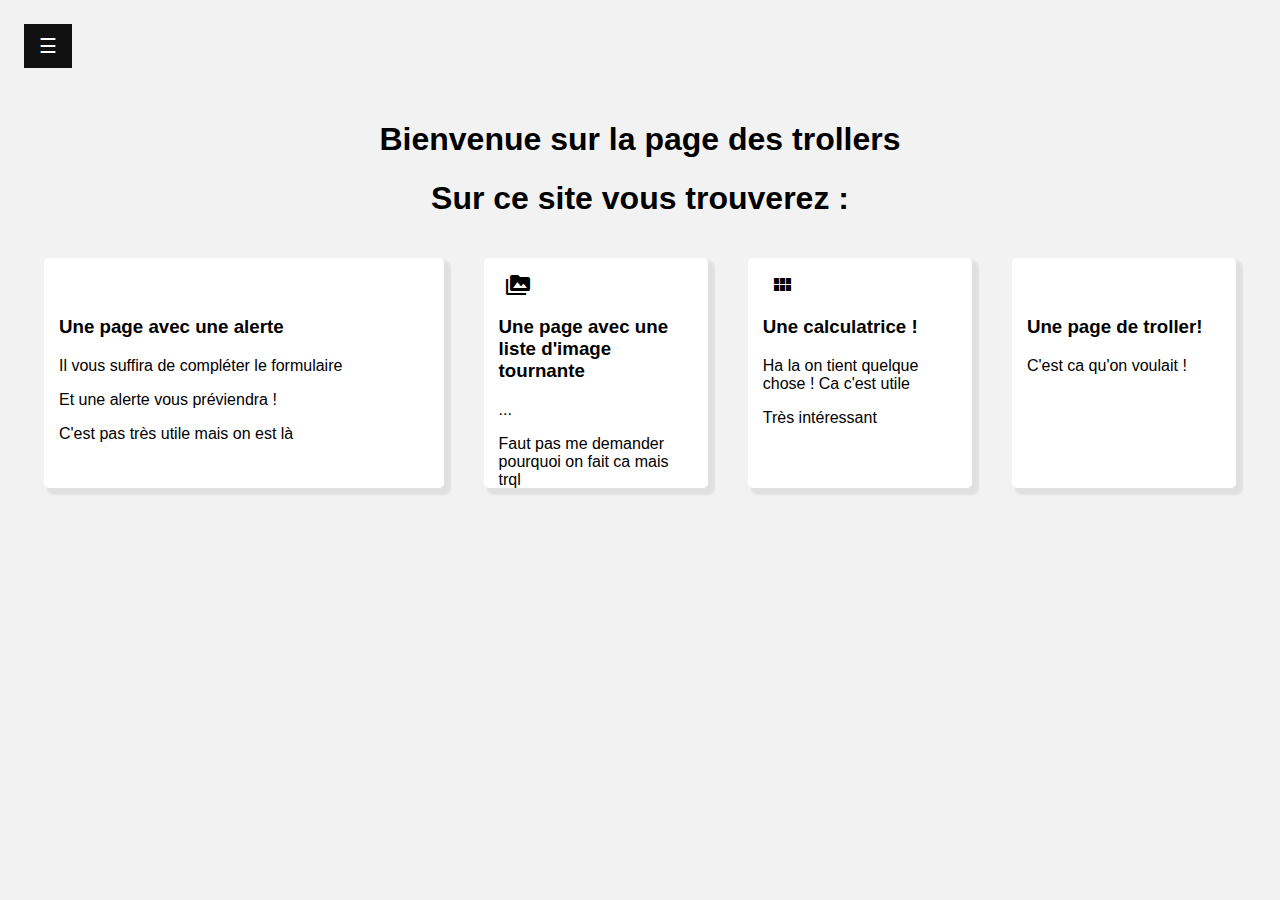
<file: index.html>
<!DOCTYPE html>
<html lang="fr">
<head>
    <meta charset="UTF-8">
    <meta http-equiv="X-UA-Compatible" content="IE=edge">
    <meta name="viewport" content="width=device-width, initial-scale=1.0">
    <link rel="stylesheet" href="./styles/style.navbar.css">
    <link rel="stylesheet" href="./styles/style.index.css">
    <link rel="stylesheet" href="https://fonts.googleapis.com/icon?family=Material+Icons">
    <script src="./scripts/navbar.js"></script>
    <script src="./scripts/index.js"></script>
    <title>L'application</title>
</head>
<body>

    <div id="sideBar" class="sidebar">
        <a href="javascript:void(0)" class="closebtn" onclick="closeNav()">×</a>
        <a href="../index.html">Accueil</a>
        <a href="./pages/alerte.html">Alerte</a>
        <a href="/pages/tournimage.html">TournImage</a>
        <a href="/pages/calculatrice.html">Calculatrice</a>
        <a href="/pages/clicktoprank.html">ClickToPrank</a>
    </div>

    <div id="buttonCloseOpen">
        <button class="openbtn" onclick="openNav()">☰</button>
    </div>

    <div id="content">
        <h1>Bienvenue sur la page des trollers</h1>
        <h1>Sur ce site vous trouverez :</h1>
        <div class="container">
            <div class="element" onclick="buttonDiv('alerte')">
                <i class="material-icons icon-center">notification_important</i>
                <h3>Une page avec une alerte</h3>
                <p>Il vous suffira de compléter le formulaire</p>
                <p>Et une alerte vous préviendra !</p>
                <p>C'est pas très utile mais on est là</p>
                
            </div>
            <div class="element" onclick="buttonDiv('tournimage')">
                <i class="material-icons icon-center">perm_media</i>
                <h3>Une page avec une liste d'image tournante</h3>
                <p>...</p>
                <p>Faut pas me demander pourquoi on fait ca mais trql</p>
                
            </div>
            <div class="element" onclick="buttonDiv('calculatrice')">
                <i class="material-icons icon-center">view_module</i>
                <h3>Une calculatrice !</h3>
                <p>Ha la on tient quelque chose ! Ca c'est utile</p>
                <p>Très intéressant</p>
                
            </div>
            <div class="element" onclick="buttonDiv('clicktoprank')">
                <i class="material-icons icon-center">swipe</i>
                <h3>Une page de troller!</h3>
                <p>C'est ca qu'on voulait !</p>                
            </div>
        </div>
    </div>
</body>
</html>
</file>
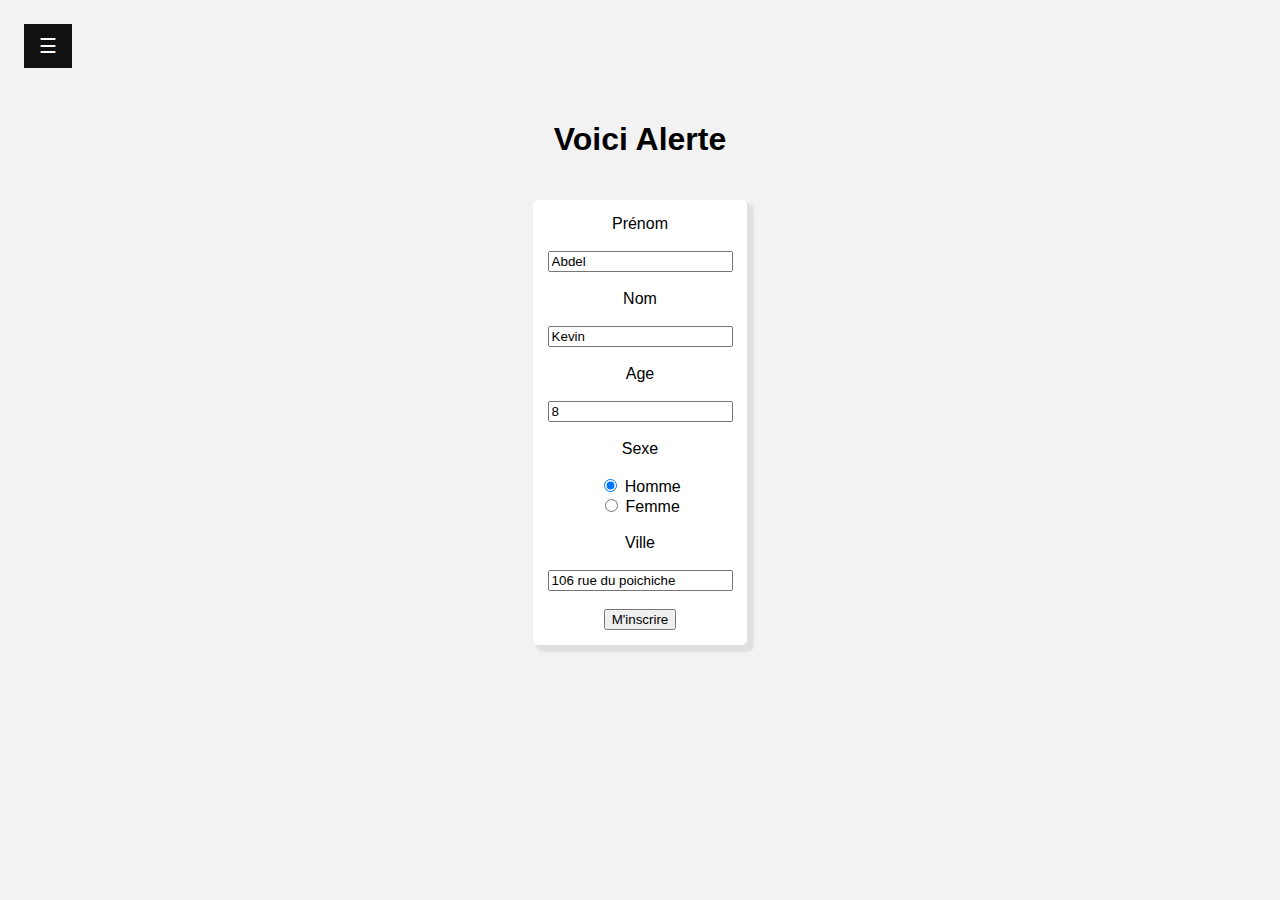
<file: pages/alerte.html>
<!DOCTYPE html>
<html lang="fr">
<head>
    <meta charset="UTF-8">
    <meta http-equiv="X-UA-Compatible" content="IE=edge">
    <meta name="viewport" content="width=device-width, initial-scale=1.0">
    <link rel="stylesheet" href="../styles/style.navbar.css">
    <link rel="stylesheet" href="../styles/style.alerte.css">
    <link rel="stylesheet" href="https://fonts.googleapis.com/icon?family=Material+Icons">
    <script src="../scripts/navbar.js"></script>
    <script src="../scripts/alerte.js"></script>
    <title>L'alerte</title>
</head>
<body>

    <div id="sideBar" class="sidebar">
        <a href="javascript:void(0)" class="closebtn" onclick="closeNav()">×</a>
        <a href="../index.html">Accueil</a>
        <a href="./alerte.html">Alerte</a>
        <a href="./tournimage.html">TournImage</a>
        <a href="./calculatrice.html">Calculatrice</a>
        <a href="./clicktoprank.html">ClickToPrank</a>
    </div>

    <div id="buttonCloseOpen">
        <button class="openbtn" onclick="openNav()">☰</button>
    </div>

    <div id="content">
        <h1>Voici Alerte</h1>
        <div class="container">
            <div class="element">
               
                <form >
                    <label for="prenom">Prénom</label><br><br>
                    <input type="text" id="prenom" name="prenom" value="Abdel"><br><br>

                    <label for="nom">Nom</label><br><br>
                    <input type="text" id="nom" name="nom" value="Kevin"><br><br>

                    <label for="age">Age</label><br><br>
                    <input type="number" id="age" name="age" value="8"><br><br>
                    

                    <label for="sexe">Sexe</label><br><br>

                    <input type="radio" id="homme" name="sexe" value="homme" checked>
                    <label for="homme">Homme</label><br>
                    
                    <input type="radio" id="female" name="sexe" value="femme">
                    <label for="femme">Femme</label><br><br>

                    <label for="ville">Ville</label><br><br>
                    <input type="text" id="ville" name="ville" value="106 rue du poichiche"><br><br>

                    <button onclick="inscription(form)" type="submit">M'inscrire</button>

                  </form> 
                  
                
            </div>
        </div>
    </div>

</body>
</html>
</file>
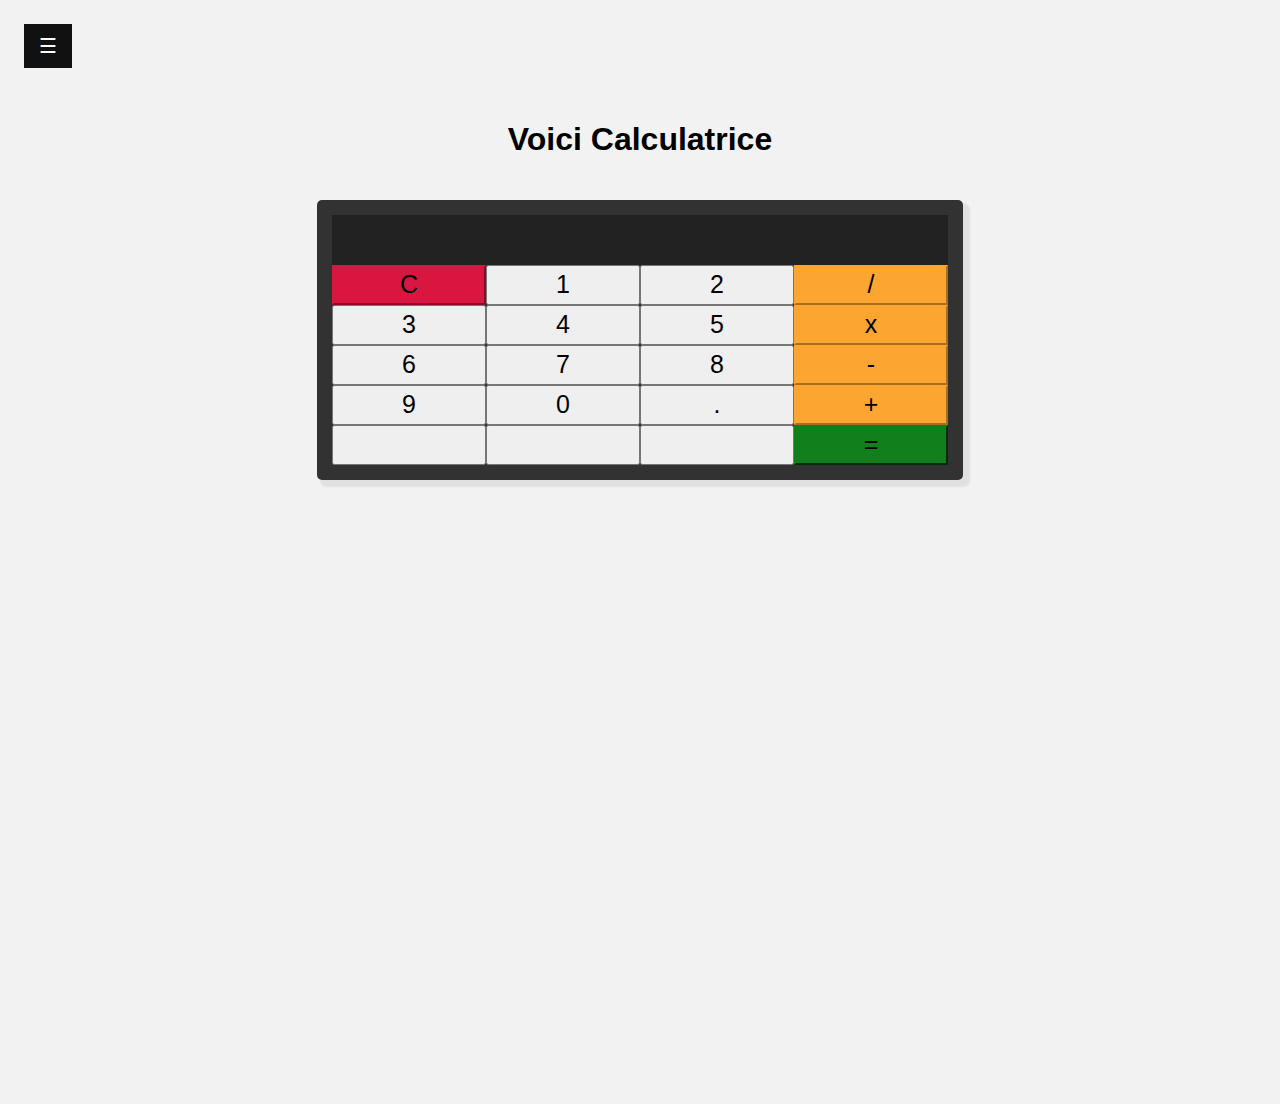
<file: pages/calculatrice.html>
<!DOCTYPE html>
<html lang="fr">
<head>
    <meta charset="UTF-8">
    <meta http-equiv="X-UA-Compatible" content="IE=edge">
    <meta name="viewport" content="width=device-width, initial-scale=1.0">
    <link rel="stylesheet" href="../styles/style.navbar.css">
    <link rel="stylesheet" href="../styles/style.calculatrice.css">
    <link rel="stylesheet" href="https://fonts.googleapis.com/icon?family=Material+Icons">
    <script type="text/javascript" src="../scripts/navbar.js"></script>

    <title>La calculatrice</title>
</head>
<body>

    <div id="sideBar" class="sidebar">
        <a href="javascript:void(0)" class="closebtn" onclick="closeNav()">×</a>
        <a href="../index.html">Accueil</a>
        <a href="./alerte.html">Alerte</a>
        <a href="./tournimage.html">TournImage</a>
        <a href="./calculatrice.html">Calculatrice</a>
        <a href="./clicktoprank.html">ClickToPrank</a>
    </div>

    <div id="buttonCloseOpen">
        <button class="openbtn" onclick="openNav()">☰</button>
    </div>

    <div id="content">
        <h1>Voici Calculatrice</h1>
        <div class="container">
            <div class="element">
                <div class="resultat"></div>
                <div class="buttons">
                    <button class="clear">C</button>

                    <button class="nombre" data-num="1">1</button>
                    <button class="nombre" data-num="2">2</button>

                    <button class="operateur" data-num="/">/</button>

                    <button class="nombre" data-num="3">3</button>
                    <button class="nombre" data-num="4">4</button>
                    <button class="nombre" data-num="5">5</button>

                    <button class="operateur" data-num="*">x</button>

                    <button class="nombre" data-num="6">6</button>
                    <button class="nombre" data-num="7">7</button>
                    <button class="nombre" data-num="8">8</button>

                    <button class="operateur" data-num="-">-</button>

                    <button class="nombre" data-num="9">9</button>

                    <button class="nombre" data-num="0">0</button>
                    <button class="nombre point" data-num=".">.</button>

                    <button class="operateur" data-num="+">+</button>

                    <button class=""></button>
                    <button class=""></button>
                    <button class=""></button>

                    <button class="egale" data-num="=">=</button>
                </div>
            </div>
        </div>
    </div>

    <script src="../scripts/calculatrice.js"></script>
</body>
</html>
</file>
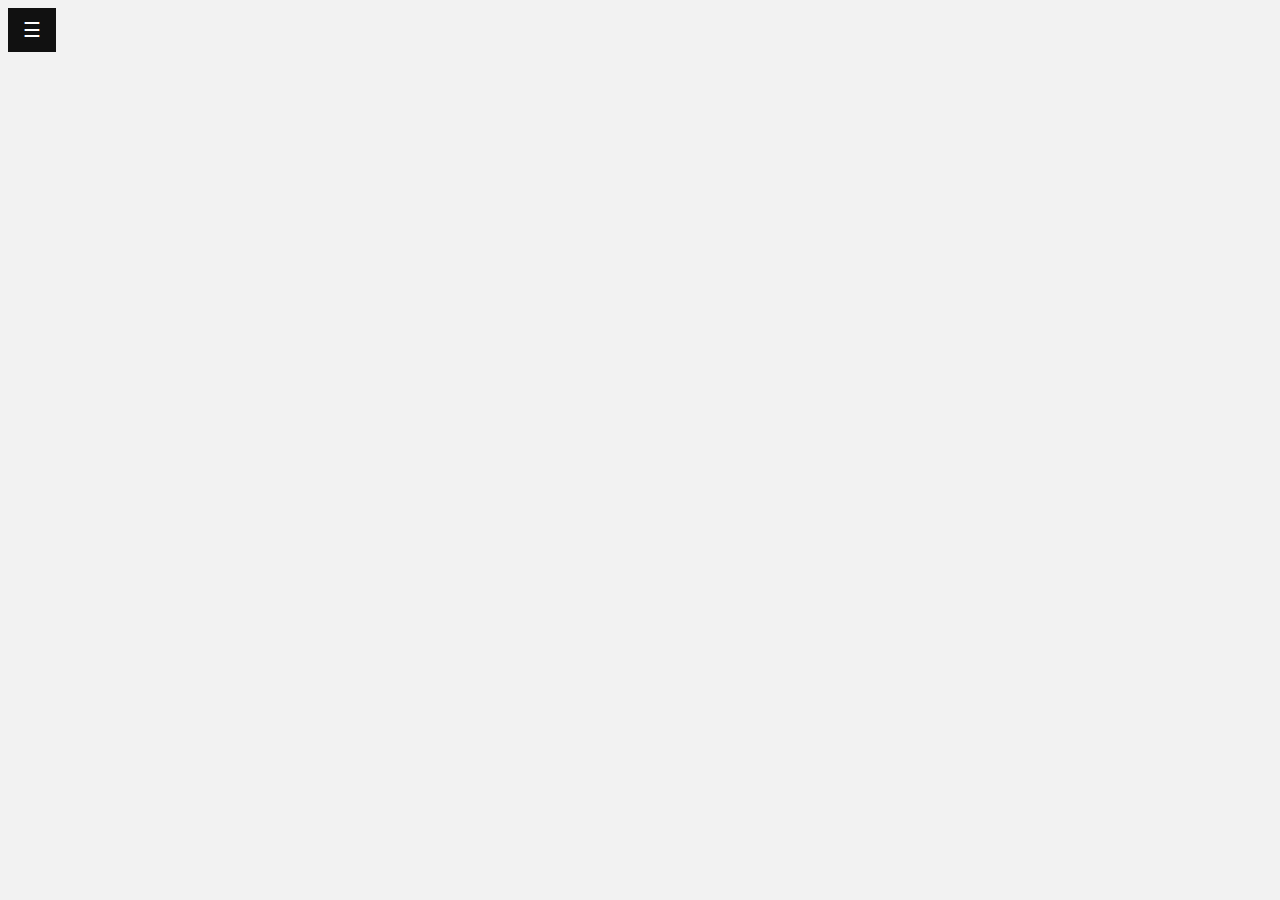
<file: pages/navbar.html>
<!DOCTYPE html>
<html lang="en">
<head>
<meta charset="UTF-8">
<meta http-equiv="X-UA-Compatible" content="IE=edge">
<meta name="viewport" content="width=device-width, initial-scale=1.0">
<link rel="stylesheet" href="../styles/style.navbar.css">
<script src="../scripts/navbar.js"></script>
</head>
<body>

    <div id="mySidebar" class="sidebar">
        <a href="javascript:void(0)" class="closebtn" onclick="closeNav()">×</a>
        <a href="#">About</a>
        <a href="#">Services</a>
        <a href="#">Clients</a>
        <a href="#">Contact</a>
    </div>

    <div id="main">
        <button class="openbtn" onclick="openNav()">☰</button>
    </div>
</body>
</html>
</file>
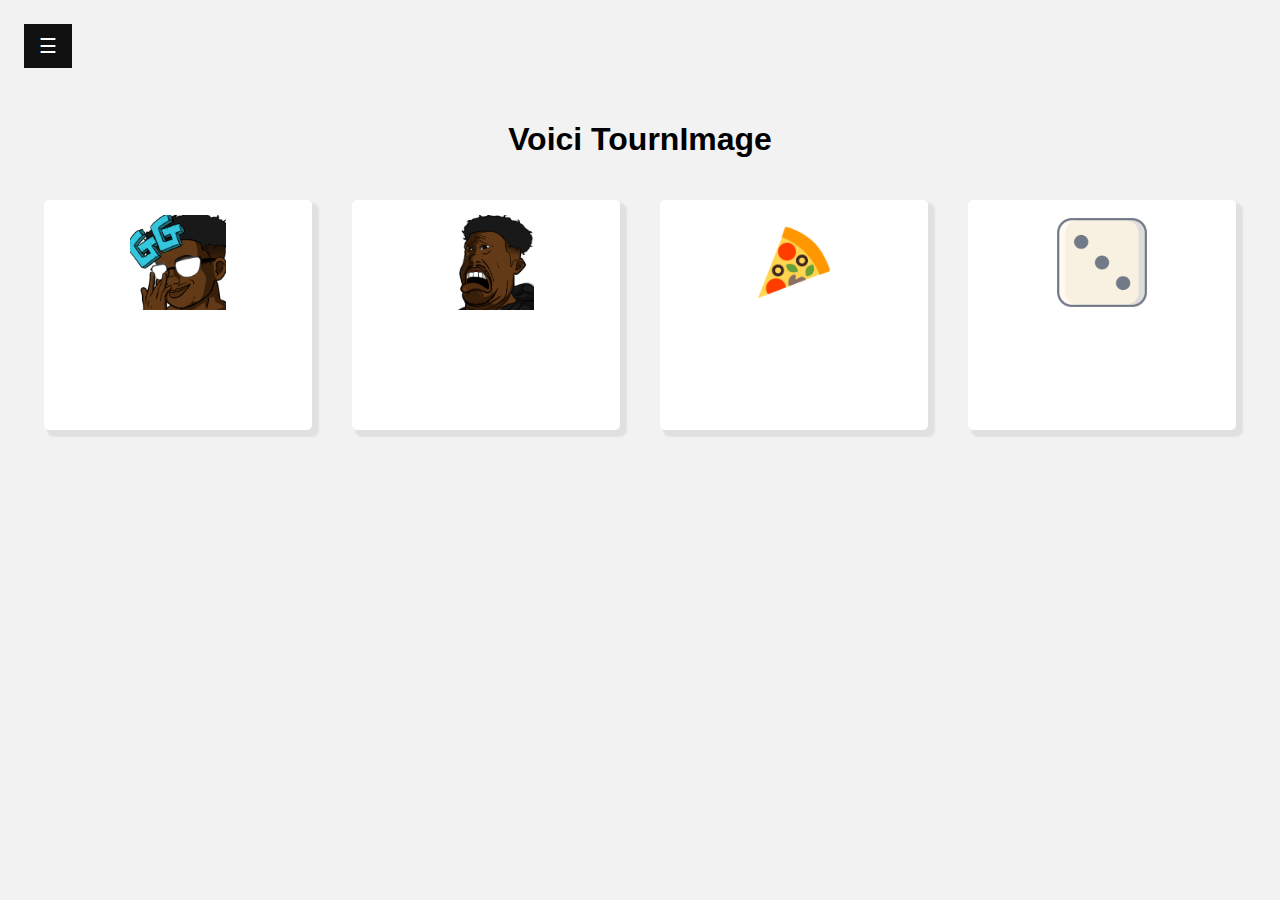
<file: pages/tournimage.html>
<!DOCTYPE html>
<html lang="fr">
<head>
    <meta charset="UTF-8">
    <meta http-equiv="X-UA-Compatible" content="IE=edge">
    <meta name="viewport" content="width=device-width, initial-scale=1.0">
    <link rel="stylesheet" href="../styles/style.navbar.css">
    <link rel="stylesheet" href="../styles/style.tournimage.css">
    <link rel="stylesheet" href="https://fonts.googleapis.com/icon?family=Material+Icons">
    <script src="../scripts/navbar.js"></script>
    <script src="../scripts/tournimage.js"></script>
    <title>Le TournImage</title>
</head>
<body>

    <div id="sideBar" class="sidebar">
        <a href="javascript:void(0)" class="closebtn" onclick="closeNav()">×</a>
        <a href="../index.html">Accueil</a>
        <a href="./alerte.html">Alerte</a>
        <a href="./tournimage.html">TournImage</a>
        <a href="./calculatrice.html">Calculatrice</a>
        <a href="./clicktoprank.html">ClickToPrank</a>
    </div>

    <div id="buttonCloseOpen">
        <button class="openbtn" onclick="openNav()">☰</button>
    </div>

    <div id="content">
        <h1>Voici TournImage</h1>
        <div class="container">
            <div onclick="swapImage()" class="element">
                <img id="01" src="../assets/images/img1.png" alt="">
            </div>

            <div class="element">
                <img id="02" src="../assets/images/img2.png" alt="">
            </div>

            <div class="element">
                <img id="03" src="../assets/images/img3.png" alt="">
            </div>

            <div class="element">
                <img id="04" src="../assets/images/img4.png" alt="">
            </div>
        </div>
    </div>

</body>
</html>
</file>
<file: styles/style.navbar.css>
body {
    background-color: #f2f2f2;
    font-family: Arial, Helvetica, sans-serif;
}

h1 {
    text-align: center;
}

.sidebar {
    height: 100%;
    width: 0;
    position: fixed;
    z-index: 1;
    top: 0;
    left: 0;
    background-color: #111;
    overflow-x: hidden;
    transition: 0.5s;
    padding-top: 60px;
}
  
.sidebar a {
    padding: 8px 8px 8px 32px;
    text-decoration: none;
    font-size: 25px;
    color: #818181;
    display: block;
    transition: 0.3s;
}
  
.sidebar a:hover {
    color: #f1f1f1;
}
  
.sidebar .closebtn {
    position: absolute;
    top: 0;
    right: 25px;
    font-size: 36px;
    margin-left: 50px;
}
  
.openbtn {
    font-size: 20px;
    cursor: pointer;
    background-color: #111;
    color: white;
    padding: 10px 15px;
    border: none;
}
  
  .openbtn:hover {
    background-color: #444;
}

#buttonCloseOpen {
    transition: margin-left .5s;
    padding: 16px;
}
</file>
<file: styles/style.index.css>
#content {
    transition: margin-left .5s;
    padding: 16px;
}

.container {
    display: flex;
    flex-flow: row wrap;
    justify-content: space-between;
    align-items: center;
    font-family: Arial, Helvetica, sans-serif;
}

.element {
    /* align-self: center; */
    flex: 1;
    width: 30%;
    height: 200px;
    cursor: pointer;
    background-color: #fff;
    /* text-align: center; */
    display: block;
    border-radius: 5px;
    padding: 15px 15px 15px 15px;
    margin: 20px 20px 20px 20px;
    box-shadow: 5px 5px 2px 2px rgb(0 0 0 / 7%);
    transition: all .2s ease-in-out;
}

.element:hover {
    transform: scale(1.1);
    width: 40%;
    height: 250;
}

.icon-center {
    text-align: center;
    width: 20%;
    vertical-align: middle;
}
</file>
<file: styles/style.alerte.css>
#content {
    transition: margin-left .5s;
    padding: 16px;
}

.container {
    display: flex;
    flex-flow: row wrap;
    justify-content: space-around;
    align-items: center;
    font-family: Arial, Helvetica, sans-serif;
}

.element {
    /* align-self: center; */
    width: 15%;
    /* height: 200px; */
    background-color: #fff;
    text-align: center;
    display: block;
    border-radius: 5px;
    padding: 15px 15px 15px 15px;
    margin: 20px 20px 20px 20px;
    box-shadow: 5px 5px 2px 2px rgb(0 0 0 / 7%);
    transition: all .2s ease-in-out;
}

.sexe {
    text-align: left;
}
</file>
<file: styles/style.calculatrice.css>
#content {
    transition: margin-left .5s;
    padding: 16px;
}

.container {
    min-height: 100vh;
    display:flex;
    justify-content: center;
    align-items: flex-start;
    font-family: Arial, Helvetica, sans-serif;
    transition: all .2s ease-in-out;
}

.element {
    /* align-self: center; */
    flex: 0 1 50%;
    width: 30%;
    background-color: #323232;
    display: block;
    border-radius: 5px;
    padding: 15px 15px 15px 15px;
    margin: 20px 20px 20px 20px;
    box-shadow: 5px 5px 2px 2px rgb(0 0 0 / 7%);
    transition: all .2s ease-in-out;
}

button {
    flex: 1 25%;
    font-size: 25px;
} 

.resultat{
    width: 100%;
    background-color: #222;
    color: #fff;
    height: 50px;
    font-size: 48px;
    display: flex;
    justify-content: flex-end;
}

.buttons {
    
    height: 200px;;
    display:flex;
    flex-wrap: wrap;
}

.operateur {
    background-color: #FCA631;
    border-color: #FCA631;
}

.operateur:active {
    background-color: #d17a00;
}

.clear {
    background-color: #D91640;
    border-color: #D91640;
}

.clear:active {
    background-color: #ac0a2d;
}

.egale {
    background-color: #11801C;
    border-color: #11801C;
}

.egale:active {
    background-color: #0c6915;
}
</file>
<file: styles/style.tournimage.css>
#content {
    transition: margin-left .5s;
    padding: 16px;
}

.container {
    display: flex;
    flex-flow: row wrap;
    justify-content: space-between;
    align-items: center;
    font-family: Arial, Helvetica, sans-serif;
}

.element {
    flex: 2;
    width: 30%;
    height: 200px;
    background-color: #fff;
    display: block;
    text-align: center;
    border-radius: 5px;
    padding: 15px 15px 15px 15px;
    margin: 20px 20px 20px 20px;
    box-shadow: 5px 5px 2px 2px rgb(0 0 0 / 7%);
    transition: all .2s ease-in-out;
}

img {
    width: 40%;
}
</file>
